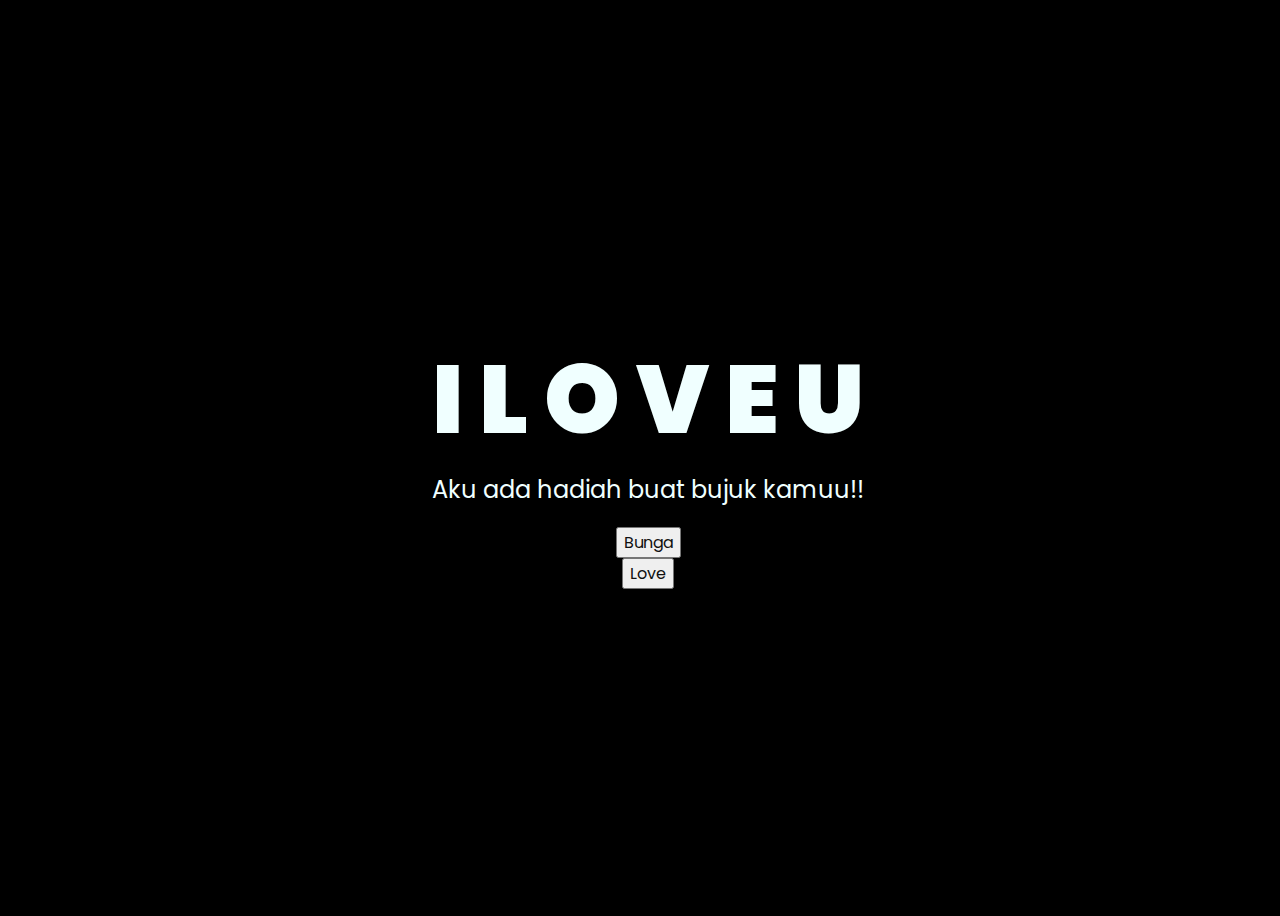
<file: index.html>
<!DOCTYPE html>
<html lang="en">
<head>
    <meta charset="UTF-8">
    <meta http-equiv="X-UA-Compatible" content="IE=edge">
    <meta name="viewport" content="width=device-width, initial-scale=1.0">
    <link rel="stylesheet" href="css/style.css">
    <link rel="icon" href="img/flowers.png" type="image/x-icon">
    <title>Bunga</title>
</head>
<body>
    <div class="greetings">
        <span>I</span>
        <span>L</span>
        <span>O</span>
        <span>V</span>
        <span>E</span>
        <span>U</span>
    </div>
    <div class="description">
        <span>Aku ada hadiah buat bujuk kamuu!!</span>
    </div>
    <div class="button">
        <button>
            <a href="flower.html">Bunga</a>
        </button>
    </div>
    <div class="button">
        <button>
            <a href="love.html">Love</a>
        </button>
    </div>
</body>
</html>
</file>
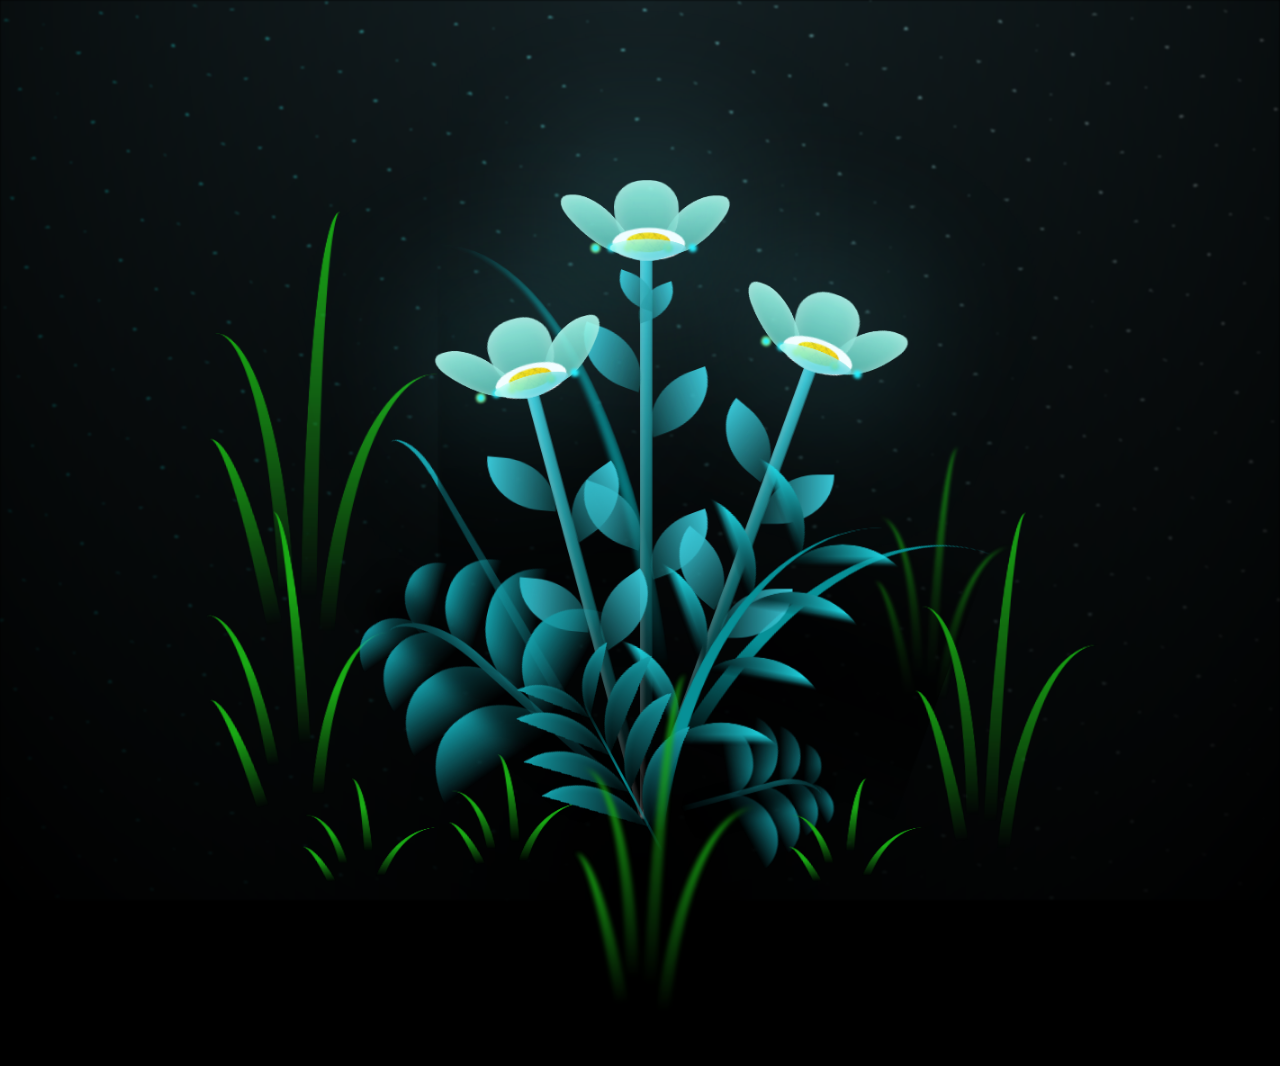
<file: flower.html>
<!DOCTYPE html>
<html lang="en">
<head>
    <meta charset="UTF-8">
    <meta http-equiv="X-UA-Compatible" content="IE=edge">
    <meta name="viewport" content="width=device-width, initial-scale=1.0">
    <link rel="stylesheet" href="css/main.css">
    <link rel="icon" href="img/flowers.png" type="image/x-icon">
    <title>Bunga</title>
</head>
<body class="container">
  <!-- Pembuat code: https://codepen.io/mdusmanansari/pen/BamepLe -->
    <div class="night"></div>
    <div class="flowers">
      <div class="flower flower--1">
        <div class="flower__leafs flower__leafs--1">
          <div class="flower__leaf flower__leaf--1"></div>
          <div class="flower__leaf flower__leaf--2"></div>
          <div class="flower__leaf flower__leaf--3"></div>
          <div class="flower__leaf flower__leaf--4"></div>
          <div class="flower__white-circle"></div>
  
          <div class="flower__light flower__light--1"></div>
          <div class="flower__light flower__light--2"></div>
          <div class="flower__light flower__light--3"></div>
          <div class="flower__light flower__light--4"></div>
          <div class="flower__light flower__light--5"></div>
          <div class="flower__light flower__light--6"></div>
          <div class="flower__light flower__light--7"></div>
          <div class="flower__light flower__light--8"></div>
  
        </div>
        <div class="flower__line">
          <div class="flower__line__leaf flower__line__leaf--1"></div>
          <div class="flower__line__leaf flower__line__leaf--2"></div>
          <div class="flower__line__leaf flower__line__leaf--3"></div>
          <div class="flower__line__leaf flower__line__leaf--4"></div>
          <div class="flower__line__leaf flower__line__leaf--5"></div>
          <div class="flower__line__leaf flower__line__leaf--6"></div>
        </div>
      </div>
  
      <div class="flower flower--2">
        <div class="flower__leafs flower__leafs--2">
          <div class="flower__leaf flower__leaf--1"></div>
          <div class="flower__leaf flower__leaf--2"></div>
          <div class="flower__leaf flower__leaf--3"></div>
          <div class="flower__leaf flower__leaf--4"></div>
          <div class="flower__white-circle"></div>
  
          <div class="flower__light flower__light--1"></div>
          <div class="flower__light flower__light--2"></div>
          <div class="flower__light flower__light--3"></div>
          <div class="flower__light flower__light--4"></div>
          <div class="flower__light flower__light--5"></div>
          <div class="flower__light flower__light--6"></div>
          <div class="flower__light flower__light--7"></div>
          <div class="flower__light flower__light--8"></div>
  
        </div>
        <div class="flower__line">
          <div class="flower__line__leaf flower__line__leaf--1"></div>
          <div class="flower__line__leaf flower__line__leaf--2"></div>
          <div class="flower__line__leaf flower__line__leaf--3"></div>
          <div class="flower__line__leaf flower__line__leaf--4"></div>
        </div>
      </div>
  
      <div class="flower flower--3">
        <div class="flower__leafs flower__leafs--3">
          <div class="flower__leaf flower__leaf--1"></div>
          <div class="flower__leaf flower__leaf--2"></div>
          <div class="flower__leaf flower__leaf--3"></div>
          <div class="flower__leaf flower__leaf--4"></div>
          <div class="flower__white-circle"></div>
  
          <div class="flower__light flower__light--1"></div>
          <div class="flower__light flower__light--2"></div>
          <div class="flower__light flower__light--3"></div>
          <div class="flower__light flower__light--4"></div>
          <div class="flower__light flower__light--5"></div>
          <div class="flower__light flower__light--6"></div>
          <div class="flower__light flower__light--7"></div>
          <div class="flower__light flower__light--8"></div>
  
        </div>
        <div class="flower__line">
          <div class="flower__line__leaf flower__line__leaf--1"></div>
          <div class="flower__line__leaf flower__line__leaf--2"></div>
          <div class="flower__line__leaf flower__line__leaf--3"></div>
          <div class="flower__line__leaf flower__line__leaf--4"></div>
        </div>
      </div>
  
      <div class="grow-ans" style="--d:1.2s">
        <div class="flower__g-long">
          <div class="flower__g-long__top"></div>
          <div class="flower__g-long__bottom"></div>
        </div>
      </div>
  
      <div class="growing-grass">
        <div class="flower__grass flower__grass--1">
          <div class="flower__grass--top"></div>
          <div class="flower__grass--bottom"></div>
          <div class="flower__grass__leaf flower__grass__leaf--1"></div>
          <div class="flower__grass__leaf flower__grass__leaf--2"></div>
          <div class="flower__grass__leaf flower__grass__leaf--3"></div>
          <div class="flower__grass__leaf flower__grass__leaf--4"></div>
          <div class="flower__grass__leaf flower__grass__leaf--5"></div>
          <div class="flower__grass__leaf flower__grass__leaf--6"></div>
          <div class="flower__grass__leaf flower__grass__leaf--7"></div>
          <div class="flower__grass__leaf flower__grass__leaf--8"></div>
          <div class="flower__grass__overlay"></div>
        </div>
      </div>
  
      <div class="growing-grass">
        <div class="flower__grass flower__grass--2">
          <div class="flower__grass--top"></div>
          <div class="flower__grass--bottom"></div>
          <div class="flower__grass__leaf flower__grass__leaf--1"></div>
          <div class="flower__grass__leaf flower__grass__leaf--2"></div>
          <div class="flower__grass__leaf flower__grass__leaf--3"></div>
          <div class="flower__grass__leaf flower__grass__leaf--4"></div>
          <div class="flower__grass__leaf flower__grass__leaf--5"></div>
          <div class="flower__grass__leaf flower__grass__leaf--6"></div>
          <div class="flower__grass__leaf flower__grass__leaf--7"></div>
          <div class="flower__grass__leaf flower__grass__leaf--8"></div>
          <div class="flower__grass__overlay"></div>
        </div>
      </div>
  
      <div class="grow-ans" style="--d:2.4s">
        <div class="flower__g-right flower__g-right--1">
          <div class="leaf"></div>
        </div>
      </div>
  
      <div class="grow-ans" style="--d:2.8s">
        <div class="flower__g-right flower__g-right--2">
          <div class="leaf"></div>
        </div>
      </div>
  
      <div class="grow-ans" style="--d:2.8s">
        <div class="flower__g-front">
          <div class="flower__g-front__leaf-wrapper flower__g-front__leaf-wrapper--1">
            <div class="flower__g-front__leaf"></div>
          </div>
          <div class="flower__g-front__leaf-wrapper flower__g-front__leaf-wrapper--2">
            <div class="flower__g-front__leaf"></div>
          </div>
          <div class="flower__g-front__leaf-wrapper flower__g-front__leaf-wrapper--3">
            <div class="flower__g-front__leaf"></div>
          </div>
          <div class="flower__g-front__leaf-wrapper flower__g-front__leaf-wrapper--4">
            <div class="flower__g-front__leaf"></div>
          </div>
          <div class="flower__g-front__leaf-wrapper flower__g-front__leaf-wrapper--5">
            <div class="flower__g-front__leaf"></div>
          </div>
          <div class="flower__g-front__leaf-wrapper flower__g-front__leaf-wrapper--6">
            <div class="flower__g-front__leaf"></div>
          </div>
          <div class="flower__g-front__leaf-wrapper flower__g-front__leaf-wrapper--7">
            <div class="flower__g-front__leaf"></div>
          </div>
          <div class="flower__g-front__leaf-wrapper flower__g-front__leaf-wrapper--8">
            <div class="flower__g-front__leaf"></div>
          </div>
          <div class="flower__g-front__line"></div>
        </div>
      </div>
  
      <div class="grow-ans" style="--d:3.2s">
        <div class="flower__g-fr">
          <div class="leaf"></div>
          <div class="flower__g-fr__leaf flower__g-fr__leaf--1"></div>
          <div class="flower__g-fr__leaf flower__g-fr__leaf--2"></div>
          <div class="flower__g-fr__leaf flower__g-fr__leaf--3"></div>
          <div class="flower__g-fr__leaf flower__g-fr__leaf--4"></div>
          <div class="flower__g-fr__leaf flower__g-fr__leaf--5"></div>
          <div class="flower__g-fr__leaf flower__g-fr__leaf--6"></div>
          <div class="flower__g-fr__leaf flower__g-fr__leaf--7"></div>
          <div class="flower__g-fr__leaf flower__g-fr__leaf--8"></div>
        </div>
      </div>
  
      <div class="long-g long-g--0">
        <div class="grow-ans" style="--d:3s">
          <div class="leaf leaf--0"></div>
        </div>
        <div class="grow-ans" style="--d:2.2s">
          <div class="leaf leaf--1"></div>
        </div>
        <div class="grow-ans" style="--d:3.4s">
          <div class="leaf leaf--2"></div>
        </div>
        <div class="grow-ans" style="--d:3.6s">
          <div class="leaf leaf--3"></div>
        </div>
      </div>
  
      <div class="long-g long-g--1">
        <div class="grow-ans" style="--d:3.6s">
          <div class="leaf leaf--0"></div>
        </div>
        <div class="grow-ans" style="--d:3.8s">
          <div class="leaf leaf--1"></div>
        </div>
        <div class="grow-ans" style="--d:4s">
          <div class="leaf leaf--2"></div>
        </div>
        <div class="grow-ans" style="--d:4.2s">
          <div class="leaf leaf--3"></div>
        </div>
      </div>
  
      <div class="long-g long-g--2">
        <div class="grow-ans" style="--d:4s">
          <div class="leaf leaf--0"></div>
        </div>
        <div class="grow-ans" style="--d:4.2s">
          <div class="leaf leaf--1"></div>
        </div>
        <div class="grow-ans" style="--d:4.4s">
          <div class="leaf leaf--2"></div>
        </div>
        <div class="grow-ans" style="--d:4.6s">
          <div class="leaf leaf--3"></div>
        </div>
      </div>
  
      <div class="long-g long-g--3">
        <div class="grow-ans" style="--d:4s">
          <div class="leaf leaf--0"></div>
        </div>
        <div class="grow-ans" style="--d:4.2s">
          <div class="leaf leaf--1"></div>
        </div>
        <div class="grow-ans" style="--d:3s">
          <div class="leaf leaf--2"></div>
        </div>
        <div class="grow-ans" style="--d:3.6s">
          <div class="leaf leaf--3"></div>
        </div>
      </div>
  
      <div class="long-g long-g--4">
        <div class="grow-ans" style="--d:4s">
          <div class="leaf leaf--0"></div>
        </div>
        <div class="grow-ans" style="--d:4.2s">
          <div class="leaf leaf--1"></div>
        </div>
        <div class="grow-ans" style="--d:3s">
          <div class="leaf leaf--2"></div>
        </div>
        <div class="grow-ans" style="--d:3.6s">
          <div class="leaf leaf--3"></div>
        </div>
      </div>
  
      <div class="long-g long-g--5">
        <div class="grow-ans" style="--d:4s">
          <div class="leaf leaf--0"></div>
        </div>
        <div class="grow-ans" style="--d:4.2s">
          <div class="leaf leaf--1"></div>
        </div>
        <div class="grow-ans" style="--d:3s">
          <div class="leaf leaf--2"></div>
        </div>
        <div class="grow-ans" style="--d:3.6s">
          <div class="leaf leaf--3"></div>
        </div>
      </div>
  
      <div class="long-g long-g--6">
        <div class="grow-ans" style="--d:4.2s">
          <div class="leaf leaf--0"></div>
        </div>
        <div class="grow-ans" style="--d:4.4s">
          <div class="leaf leaf--1"></div>
        </div>
        <div class="grow-ans" style="--d:4.6s">
          <div class="leaf leaf--2"></div>
        </div>
        <div class="grow-ans" style="--d:4.8s">
          <div class="leaf leaf--3"></div>
        </div>
      </div>
  
      <div class="long-g long-g--7">
        <div class="grow-ans" style="--d:3s">
          <div class="leaf leaf--0"></div>
        </div>
        <div class="grow-ans" style="--d:3.2s">
          <div class="leaf leaf--1"></div>
        </div>
        <div class="grow-ans" style="--d:3.5s">
          <div class="leaf leaf--2"></div>
        </div>
        <div class="grow-ans" style="--d:3.6s">
          <div class="leaf leaf--3"></div>
        </div>
      </div>
    </div>
    <script src="main.js"></script>
  </body>
</html>
</file>
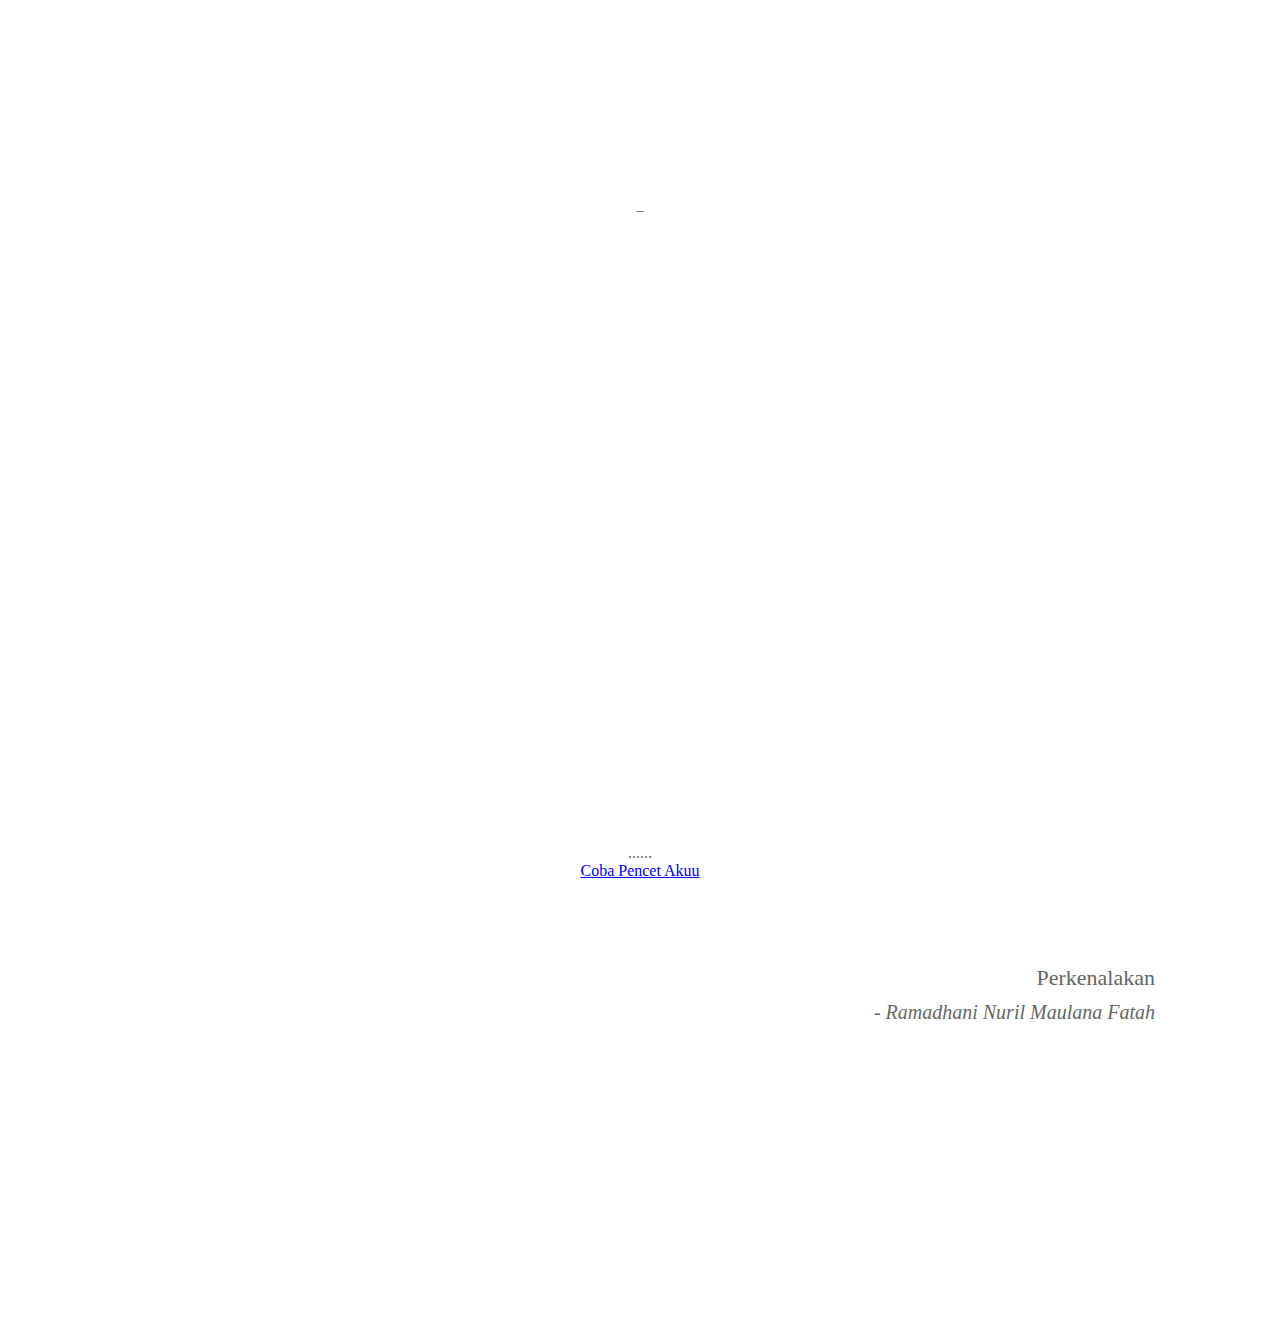
<file: love.html>
<!DOCTYPE html>
<html>
<head>
    <meta http-equiv="Content-Type" content="text/html; charset=UTF-8">
    <meta name="viewport" content="width=750,user-scalable=no">
    <meta name="author" content="ShaoZeMing,szm19920426@gmail.com beijing">
    <title>Love</title>
    <style type="text/css">
        @font-face {
            font-family: digit;
            src: url('./public/digital-7_mono.ttf') format("truetype");
        }
    </style>
    <link href="./jscss/default.css" type="text/css" rel="stylesheet">
    <script type="text/javascript" src="./jscss/jquery.js"></script>
    <script type="text/javascript" src="./jscss/garden.js"></script>
    <script type="text/javascript" src="./jscss/functions.js"></script>
</head>

<body>
<div id="mainDiv"style="position:relative;width:100%;height: 1334px;">
    <div id="content"style="position:absolute;float: left; width:100% ;height:680px;left:0;top:0">
        <div id="code"style="position:absolute;float: left; width:100% ;height:680px;top:200px;text-align: center">
            <span class="comments">.......</span><br>
                <span class="space"><span class="comments">.....</span><br>
                <span class="space"><span class="comments">...</span><br>
                <span class="space"><span class="comments">.</span><br>
                <span class="space"><span class="comments"></span><br>
                <span class="space"><span class="comments">Sayangkuu, Tercintaa sepanjang sejarah.</span><br>
                <span class="space"><span class="comments">Ataa, mintaa maaff sebesar-besarnyaaa.</span><br>
                <span class="space"><span class="comments">Kesempatan akuu membuatkan kamu ini, karena aku suka clingy kamuu.</span><br>
                <span class="space"><span class="comments">Maaf jika hasilnya kurang memuaskan.</span><br>
                <span class="space"><span class="comments">Aku Cinta sama kamuu, lebih aku mmencintai diri sendiri.</span><br>
                <span class="space"><span class="comments">Disini aku hanya punya Kikii, dunia menjadi redup jika tidak ada Kiki.</span><br>
                <span class="space"><span class="comments">Aku sedih, maaf malah egoiss.</span>.<br>
                <span class="space"><span class="comments">Kamuu sungguh cantik, baik, aku selaluu ngrasa kamu sempurna.</span>.<br>
                <span class="space"><span class="comments">Sayang, Apakah kamu mauu berbaikan dan bersama akuu??(serius)</span>.<br>
                <span class="space"><span class="comments">Aku sangat mau mencintai kamuu, bucin padamu.</span>.<br>
                <span class="space"><span class="comments">iliveHappilyWithu</span>.<br>
                <span class="space"><span class="comments">🤍🤍🤍</span>.<br>
            </span></span></span></span></span></span></span>_
        </div>
    </div>
    <div id="loveHeart" style="position:absolute;float: left; width:100% ;height:840px;left:0;top:0px">
        <canvas id="garden"></canvas>
        <div id="words" style="position: absolute ; text-align: center">
            <div id="messages" style="display: block;">
                <section style="text-align: center">
                    <script type="text/javascript"><!--
                    google_ad_client = "ca-pub-3712320065678109";
                    /* lovead */
                    google_ad_slot = "0650322805";
                    google_ad_width = 320;
                    google_ad_height = 50;
                    //-->
                    </script>
                </section>
                ......
                <div id="elapseClock" style="display:none"></div>
                <br>
                <a href="index3.html" id="accept">Coba Pencet Akuu</a>
            </div>
            <div id="loveu" style="display: block;">
                Perkenalakan<br>

                <div class="signature">- Ramadhani Nuril Maulana Fatah</div>
            </div>
        </div>
    </div>
</div>
<script type="text/javascript">
    var offsetX = $("#loveHeart").width() / 2;
    var offsetY = $("#loveHeart").height() / 2 - 55;
    if (!document.createElement('canvas').getContext) {
        var msg = document.createElement("div");
        msg.id = "errorMsg";
        msg.innerHTML = "Your browser doesn't support HTML5!<br/>Recommend use Chrome 14+/IE 9+/Firefox 7+/Safari 4+";
        document.body.appendChild(msg);
        $("#code").css("display", "none")
        $("#copyright").css("position", "absolute");
        $("#copyright").css("bottom", "10px");
        document.execCommand("stop");
    } else {
        setTimeout(function () {
            adjustWordsPosition();
            startHeartAnimation();
        }, 10000);

        $("#accept").click(function () {
            $(this).hide();
            $("#elapseClock").show();
            var together = new Date();
            timeElapse(together);
            setInterval(function () {
                timeElapse(together);
            }, 500);
        })
        adjustCodePosition();
        $("#code").typewriter();
    }
</script>
<audio source src="./public/James Arthur  A Thousand Years Christina Perri.mp3" autoplay="autoplay"></audio>



</body>
</html>
</file>
<file: css/style.css>
@import url('https://fonts.googleapis.com/css2?family=Poppins:ital,wght@0,500;1,900&display=swap');
*{
    font-family: 'Poppins',cursive;
}
body{
    color: azure;
    width: 100%;
    height: 100vh;
    display: flex;
    flex-direction: column;
    align-items: center;
    justify-content: center;
    background-color: black;
}
.greetings{
    font-size: 6rem;
    font-weight: 900;
}
.greetings > span{
    animation: glow 2.5s ease-in-out infinite;
}
@keyframes glow{
    0%, 100%{
        color: #fff;
        text-shadow: 0 0 12px #39c6d6, 0 0 50px #39c6d6, 0 0 100px #39c6d6;
    }
    10%, 90%{
        color: #111;
        text-shadow: none;
    }
}
.greetings > span:nth-child(2){
    animation-delay: .2s ;
}
.greetings > span:nth-child(3){
    animation-delay: .4s ;
}
.greetings > span:nth-child(4){
    animation-delay: .6s;
}
.greetings > span:nth-child(5){
    animation-delay: .8s;
}
.greetings > span:nth-child(6){
    animation-delay: .9s;
}

.description{
    font-size: 1.5rem;
    margin-bottom: 20px;
}

.button a{
    text-decoration: none;
    font-size: 1rem;
    color: #111;
}
.button b{
    text-decoration: none;
    font-size: 1rem;
    color: #111;
}

@media screen and (max-width:574px){
    .greetings{
        display: block;
        font-size: 3rem;
        font-weight: 500;
        text-align: center;
    }
    .description{
        font-size: 1rem;
    }
    
    .button a, .button b {
        font-size: .5rem;
    }
}
</file>
<file: css/main.css>
*,
*::after,
*::before {
  padding: 0;
  margin: 0;
  box-sizing: border-box;
}

:root {
  --dark-color: #000;
}

body {
  display: flex;
  align-items: flex-end;
  justify-content: center;
  min-height: 100vh;
  background-color: var(--dark-color);
  overflow: hidden;
  perspective: 1000px;
}

.night {
  position: fixed;
  left: 50%;
  top: 0;
  transform: translateX(-50%);
  width: 100%;
  height: 100%;
  filter: blur(0.1vmin);
  background-image: radial-gradient(ellipse at top, transparent 0%, var(--dark-color)), radial-gradient(ellipse at bottom, var(--dark-color), rgba(145, 233, 255, 0.2)), repeating-linear-gradient(220deg, rgb(0, 0, 0) 0px, rgb(0, 0, 0) 19px, transparent 19px, transparent 22px), repeating-linear-gradient(189deg, rgb(0, 0, 0) 0px, rgb(0, 0, 0) 19px, transparent 19px, transparent 22px), repeating-linear-gradient(148deg, rgb(0, 0, 0) 0px, rgb(0, 0, 0) 19px, transparent 19px, transparent 22px), linear-gradient(90deg, rgb(0, 255, 250), rgb(240, 240, 240));
}

.flowers {
  position: relative;
  transform: scale(0.9);
}

.flower {
  position: absolute;
  bottom: 10vmin;
  transform-origin: bottom center;
  z-index: 10;
  --fl-speed: 0.8s;
}
.flower--1 {
  -webkit-animation: moving-flower-1 4s linear infinite;
          animation: moving-flower-1 4s linear infinite;
}
.flower--1 .flower__line {
  height: 70vmin;
  -webkit-animation-delay: 0.3s;
          animation-delay: 0.3s;
}
.flower--1 .flower__line__leaf--1 {
  -webkit-animation: blooming-leaf-right var(--fl-speed) 1.6s backwards;
          animation: blooming-leaf-right var(--fl-speed) 1.6s backwards;
}
.flower--1 .flower__line__leaf--2 {
  -webkit-animation: blooming-leaf-right var(--fl-speed) 1.4s backwards;
          animation: blooming-leaf-right var(--fl-speed) 1.4s backwards;
}
.flower--1 .flower__line__leaf--3 {
  -webkit-animation: blooming-leaf-left var(--fl-speed) 1.2s backwards;
          animation: blooming-leaf-left var(--fl-speed) 1.2s backwards;
}
.flower--1 .flower__line__leaf--4 {
  -webkit-animation: blooming-leaf-left var(--fl-speed) 1s backwards;
          animation: blooming-leaf-left var(--fl-speed) 1s backwards;
}
.flower--1 .flower__line__leaf--5 {
  -webkit-animation: blooming-leaf-right var(--fl-speed) 1.8s backwards;
          animation: blooming-leaf-right var(--fl-speed) 1.8s backwards;
}
.flower--1 .flower__line__leaf--6 {
  -webkit-animation: blooming-leaf-left var(--fl-speed) 2s backwards;
          animation: blooming-leaf-left var(--fl-speed) 2s backwards;
}
.flower--2 {
  left: 50%;
  transform: rotate(20deg);
  -webkit-animation: moving-flower-2 4s linear infinite;
          animation: moving-flower-2 4s linear infinite;
}
.flower--2 .flower__line {
  height: 60vmin;
  -webkit-animation-delay: 0.6s;
          animation-delay: 0.6s;
}
.flower--2 .flower__line__leaf--1 {
  -webkit-animation: blooming-leaf-right var(--fl-speed) 1.9s backwards;
          animation: blooming-leaf-right var(--fl-speed) 1.9s backwards;
}
.flower--2 .flower__line__leaf--2 {
  -webkit-animation: blooming-leaf-right var(--fl-speed) 1.7s backwards;
          animation: blooming-leaf-right var(--fl-speed) 1.7s backwards;
}
.flower--2 .flower__line__leaf--3 {
  -webkit-animation: blooming-leaf-left var(--fl-speed) 1.5s backwards;
          animation: blooming-leaf-left var(--fl-speed) 1.5s backwards;
}
.flower--2 .flower__line__leaf--4 {
  -webkit-animation: blooming-leaf-left var(--fl-speed) 1.3s backwards;
          animation: blooming-leaf-left var(--fl-speed) 1.3s backwards;
}
.flower--3 {
  left: 50%;
  transform: rotate(-15deg);
  -webkit-animation: moving-flower-3 4s linear infinite;
          animation: moving-flower-3 4s linear infinite;
}
.flower--3 .flower__line {
  -webkit-animation-delay: 0.9s;
          animation-delay: 0.9s;
}
.flower--3 .flower__line__leaf--1 {
  -webkit-animation: blooming-leaf-right var(--fl-speed) 2.5s backwards;
          animation: blooming-leaf-right var(--fl-speed) 2.5s backwards;
}
.flower--3 .flower__line__leaf--2 {
  -webkit-animation: blooming-leaf-right var(--fl-speed) 2.3s backwards;
          animation: blooming-leaf-right var(--fl-speed) 2.3s backwards;
}
.flower--3 .flower__line__leaf--3 {
  -webkit-animation: blooming-leaf-left var(--fl-speed) 2.1s backwards;
          animation: blooming-leaf-left var(--fl-speed) 2.1s backwards;
}
.flower--3 .flower__line__leaf--4 {
  -webkit-animation: blooming-leaf-left var(--fl-speed) 1.9s backwards;
          animation: blooming-leaf-left var(--fl-speed) 1.9s backwards;
}
.flower__leafs {
  position: relative;
  -webkit-animation: blooming-flower 2s backwards;
          animation: blooming-flower 2s backwards;
}
.flower__leafs--1 {
  -webkit-animation-delay: 1.1s;
          animation-delay: 1.1s;
}
.flower__leafs--2 {
  -webkit-animation-delay: 1.4s;
          animation-delay: 1.4s;
}
.flower__leafs--3 {
  -webkit-animation-delay: 1.7s;
          animation-delay: 1.7s;
}
.flower__leafs::after {
  content: "";
  position: absolute;
  left: 0;
  top: 0;
  transform: translate(-50%, -100%);
  width: 8vmin;
  height: 8vmin;
  background-color: #6bf0ff;
  filter: blur(10vmin);
}
.flower__leaf {
  position: absolute;
  bottom: 0;
  left: 50%;
  width: 8vmin;
  height: 11vmin;
  border-radius: 51% 49% 47% 53%/44% 45% 55% 69%;
  background-color: #a7ffee;
  background-image: linear-gradient(to top, #54b8aa, #a7ffee);
  transform-origin: bottom center;
  opacity: 0.9;
  box-shadow: inset 0 0 2vmin rgba(255, 255, 255, 0.5);
}
.flower__leaf--1 {
  transform: translate(-10%, 1%) rotateY(40deg) rotateX(-50deg);
}
.flower__leaf--2 {
  transform: translate(-50%, -4%) rotateX(40deg);
}
.flower__leaf--3 {
  transform: translate(-90%, 0%) rotateY(45deg) rotateX(50deg);
}
.flower__leaf--4 {
  width: 8vmin;
  height: 8vmin;
  transform-origin: bottom left;
  border-radius: 4vmin 10vmin 4vmin 4vmin;
  transform: translate(0%, 18%) rotateX(70deg) rotate(-43deg);
  background-image: linear-gradient(to top, #39c6d6, #a7ffee);
  z-index: 1;
  opacity: 0.8;
}
.flower__white-circle {
  position: absolute;
  left: -3.5vmin;
  top: -3vmin;
  width: 9vmin;
  height: 4vmin;
  border-radius: 50%;
  background-color: #fff;
}
.flower__white-circle::after {
  content: "";
  position: absolute;
  left: 50%;
  top: 45%;
  transform: translate(-50%, -50%);
  width: 60%;
  height: 60%;
  border-radius: inherit;
  background-image: repeating-linear-gradient(135deg, rgba(0, 0, 0, 0.03) 0px, rgba(0, 0, 0, 0.03) 1px, transparent 1px, transparent 12px), repeating-linear-gradient(45deg, rgba(0, 0, 0, 0.03) 0px, rgba(0, 0, 0, 0.03) 1px, transparent 1px, transparent 12px), repeating-linear-gradient(67.5deg, rgba(0, 0, 0, 0.03) 0px, rgba(0, 0, 0, 0.03) 1px, transparent 1px, transparent 12px), repeating-linear-gradient(135deg, rgba(0, 0, 0, 0.03) 0px, rgba(0, 0, 0, 0.03) 1px, transparent 1px, transparent 12px), repeating-linear-gradient(45deg, rgba(0, 0, 0, 0.03) 0px, rgba(0, 0, 0, 0.03) 1px, transparent 1px, transparent 12px), repeating-linear-gradient(112.5deg, rgba(0, 0, 0, 0.03) 0px, rgba(0, 0, 0, 0.03) 1px, transparent 1px, transparent 12px), repeating-linear-gradient(112.5deg, rgba(0, 0, 0, 0.03) 0px, rgba(0, 0, 0, 0.03) 1px, transparent 1px, transparent 12px), repeating-linear-gradient(45deg, rgba(0, 0, 0, 0.03) 0px, rgba(0, 0, 0, 0.03) 1px, transparent 1px, transparent 12px), repeating-linear-gradient(22.5deg, rgba(0, 0, 0, 0.03) 0px, rgba(0, 0, 0, 0.03) 1px, transparent 1px, transparent 12px), repeating-linear-gradient(45deg, rgba(0, 0, 0, 0.03) 0px, rgba(0, 0, 0, 0.03) 1px, transparent 1px, transparent 12px), repeating-linear-gradient(22.5deg, rgba(0, 0, 0, 0.03) 0px, rgba(0, 0, 0, 0.03) 1px, transparent 1px, transparent 12px), repeating-linear-gradient(135deg, rgba(0, 0, 0, 0.03) 0px, rgba(0, 0, 0, 0.03) 1px, transparent 1px, transparent 12px), repeating-linear-gradient(157.5deg, rgba(0, 0, 0, 0.03) 0px, rgba(0, 0, 0, 0.03) 1px, transparent 1px, transparent 12px), repeating-linear-gradient(67.5deg, rgba(0, 0, 0, 0.03) 0px, rgba(0, 0, 0, 0.03) 1px, transparent 1px, transparent 12px), repeating-linear-gradient(67.5deg, rgba(0, 0, 0, 0.03) 0px, rgba(0, 0, 0, 0.03) 1px, transparent 1px, transparent 12px), linear-gradient(90deg, rgb(255, 235, 18), rgb(255, 206, 0));
}
.flower__line {
  height: 55vmin;
  width: 1.5vmin;
  background-image: linear-gradient(to left, rgba(0, 0, 0, 0.2), transparent, rgba(255, 255, 255, 0.2)), linear-gradient(to top, transparent 10%, #14757a, #39c6d6);
  box-shadow: inset 0 0 2px rgba(0, 0, 0, 0.5);
  -webkit-animation: grow-flower-tree 4s backwards;
          animation: grow-flower-tree 4s backwards;
}
.flower__line__leaf {
  --w: 7vmin;
  --h: calc(var(--w) + 2vmin);
  position: absolute;
  top: 20%;
  left: 90%;
  width: var(--w);
  height: var(--h);
  border-top-right-radius: var(--h);
  border-bottom-left-radius: var(--h);
  background-image: linear-gradient(to top, rgba(20, 117, 122, 0.4), #39c6d6);
}
.flower__line__leaf--1 {
  transform: rotate(70deg) rotateY(30deg);
}
.flower__line__leaf--2 {
  top: 45%;
  transform: rotate(70deg) rotateY(30deg);
}
.flower__line__leaf--3, .flower__line__leaf--4, .flower__line__leaf--6 {
  border-top-right-radius: 0;
  border-bottom-left-radius: 0;
  border-top-left-radius: var(--h);
  border-bottom-right-radius: var(--h);
  left: -460%;
  top: 12%;
  transform: rotate(-70deg) rotateY(30deg);
}
.flower__line__leaf--4 {
  top: 40%;
}
.flower__line__leaf--5 {
  top: 0;
  transform-origin: left;
  transform: rotate(70deg) rotateY(30deg) scale(0.6);
}
.flower__line__leaf--6 {
  top: -2%;
  left: -450%;
  transform-origin: right;
  transform: rotate(-70deg) rotateY(30deg) scale(0.6);
}
.flower__light {
  position: absolute;
  bottom: 0vmin;
  width: 1vmin;
  height: 1vmin;
  background-color: rgb(255, 251, 0);
  border-radius: 50%;
  filter: blur(0.2vmin);
  -webkit-animation: light-ans 4s linear infinite backwards;
          animation: light-ans 4s linear infinite backwards;
}
.flower__light:nth-child(odd) {
  background-color: #23f0ff;
}
.flower__light--1 {
  left: -2vmin;
  -webkit-animation-delay: 1s;
          animation-delay: 1s;
}
.flower__light--2 {
  left: 3vmin;
  -webkit-animation-delay: 0.5s;
          animation-delay: 0.5s;
}
.flower__light--3 {
  left: -6vmin;
  -webkit-animation-delay: 0.3s;
          animation-delay: 0.3s;
}
.flower__light--4 {
  left: 6vmin;
  -webkit-animation-delay: 0.9s;
          animation-delay: 0.9s;
}
.flower__light--5 {
  left: -1vmin;
  -webkit-animation-delay: 1.5s;
          animation-delay: 1.5s;
}
.flower__light--6 {
  left: -4vmin;
  -webkit-animation-delay: 3s;
          animation-delay: 3s;
}
.flower__light--7 {
  left: 3vmin;
  -webkit-animation-delay: 2s;
          animation-delay: 2s;
}
.flower__light--8 {
  left: -6vmin;
  -webkit-animation-delay: 3.5s;
          animation-delay: 3.5s;
}
.flower__grass {
  --c: #159faa;
  --line-w: 1.5vmin;
  position: absolute;
  bottom: 12vmin;
  left: -7vmin;
  display: flex;
  flex-direction: column;
  align-items: flex-end;
  z-index: 20;
  transform-origin: bottom center;
  transform: rotate(-48deg) rotateY(40deg);
}
.flower__grass--1 {
  -webkit-animation: moving-grass 2s linear infinite;
          animation: moving-grass 2s linear infinite;
}
.flower__grass--2 {
  left: 2vmin;
  bottom: 10vmin;
  transform: scale(0.5) rotate(75deg) rotateX(10deg) rotateY(-200deg);
  opacity: 0.8;
  z-index: 0;
  -webkit-animation: moving-grass--2 1.5s linear infinite;
          animation: moving-grass--2 1.5s linear infinite;
}
.flower__grass--top {
  width: 7vmin;
  height: 10vmin;
  border-top-right-radius: 100%;
  border-right: var(--line-w) solid var(--c);
  transform-origin: bottom center;
  transform: rotate(-2deg);
}
.flower__grass--bottom {
  margin-top: -2px;
  width: var(--line-w);
  height: 25vmin;
  background-image: linear-gradient(to top, transparent, var(--c));
}
.flower__grass__leaf {
  --size: 10vmin;
  position: absolute;
  width: calc(var(--size) * 2.1);
  height: var(--size);
  border-top-left-radius: var(--size);
  border-top-right-radius: var(--size);
  background-image: linear-gradient(to top, transparent, transparent 30%, var(--c));
  z-index: 100;
}
.flower__grass__leaf--1 {
  top: -6%;
  left: 30%;
  --size: 6vmin;
  transform: rotate(-20deg);
  -webkit-animation: growing-grass-ans--1 2s 2.6s backwards;
          animation: growing-grass-ans--1 2s 2.6s backwards;
}
@-webkit-keyframes growing-grass-ans--1 {
  0% {
    transform-origin: bottom left;
    transform: rotate(-20deg) scale(0);
  }
}
@keyframes growing-grass-ans--1 {
  0% {
    transform-origin: bottom left;
    transform: rotate(-20deg) scale(0);
  }
}
.flower__grass__leaf--2 {
  top: -5%;
  left: -110%;
  --size: 6vmin;
  transform: rotate(10deg);
  -webkit-animation: growing-grass-ans--2 2s 2.4s linear backwards;
          animation: growing-grass-ans--2 2s 2.4s linear backwards;
}
@-webkit-keyframes growing-grass-ans--2 {
  0% {
    transform-origin: bottom right;
    transform: rotate(10deg) scale(0);
  }
}
@keyframes growing-grass-ans--2 {
  0% {
    transform-origin: bottom right;
    transform: rotate(10deg) scale(0);
  }
}
.flower__grass__leaf--3 {
  top: 5%;
  left: 60%;
  --size: 8vmin;
  transform: rotate(-18deg) rotateX(-20deg);
  -webkit-animation: growing-grass-ans--3 2s 2.2s linear backwards;
          animation: growing-grass-ans--3 2s 2.2s linear backwards;
}
@-webkit-keyframes growing-grass-ans--3 {
  0% {
    transform-origin: bottom left;
    transform: rotate(-18deg) rotateX(-20deg) scale(0);
  }
}
@keyframes growing-grass-ans--3 {
  0% {
    transform-origin: bottom left;
    transform: rotate(-18deg) rotateX(-20deg) scale(0);
  }
}
.flower__grass__leaf--4 {
  top: 6%;
  left: -135%;
  --size: 8vmin;
  transform: rotate(2deg);
  -webkit-animation: growing-grass-ans--4 2s 2s linear backwards;
          animation: growing-grass-ans--4 2s 2s linear backwards;
}
@-webkit-keyframes growing-grass-ans--4 {
  0% {
    transform-origin: bottom right;
    transform: rotate(2deg) scale(0);
  }
}
@keyframes growing-grass-ans--4 {
  0% {
    transform-origin: bottom right;
    transform: rotate(2deg) scale(0);
  }
}
.flower__grass__leaf--5 {
  top: 20%;
  left: 60%;
  --size: 10vmin;
  transform: rotate(-24deg) rotateX(-20deg);
  -webkit-animation: growing-grass-ans--5 2s 1.8s linear backwards;
          animation: growing-grass-ans--5 2s 1.8s linear backwards;
}
@-webkit-keyframes growing-grass-ans--5 {
  0% {
    transform-origin: bottom left;
    transform: rotate(-24deg) rotateX(-20deg) scale(0);
  }
}
@keyframes growing-grass-ans--5 {
  0% {
    transform-origin: bottom left;
    transform: rotate(-24deg) rotateX(-20deg) scale(0);
  }
}
.flower__grass__leaf--6 {
  top: 22%;
  left: -180%;
  --size: 10vmin;
  transform: rotate(10deg);
  -webkit-animation: growing-grass-ans--6 2s 1.6s linear backwards;
          animation: growing-grass-ans--6 2s 1.6s linear backwards;
}
@-webkit-keyframes growing-grass-ans--6 {
  0% {
    transform-origin: bottom right;
    transform: rotate(10deg) scale(0);
  }
}
@keyframes growing-grass-ans--6 {
  0% {
    transform-origin: bottom right;
    transform: rotate(10deg) scale(0);
  }
}
.flower__grass__leaf--7 {
  top: 39%;
  left: 70%;
  --size: 10vmin;
  transform: rotate(-10deg);
  -webkit-animation: growing-grass-ans--7 2s 1.4s linear backwards;
          animation: growing-grass-ans--7 2s 1.4s linear backwards;
}
@-webkit-keyframes growing-grass-ans--7 {
  0% {
    transform-origin: bottom left;
    transform: rotate(-10deg) scale(0);
  }
}
@keyframes growing-grass-ans--7 {
  0% {
    transform-origin: bottom left;
    transform: rotate(-10deg) scale(0);
  }
}
.flower__grass__leaf--8 {
  top: 40%;
  left: -215%;
  --size: 11vmin;
  transform: rotate(10deg);
  -webkit-animation: growing-grass-ans--8 2s 1.2s linear backwards;
          animation: growing-grass-ans--8 2s 1.2s linear backwards;
}
@-webkit-keyframes growing-grass-ans--8 {
  0% {
    transform-origin: bottom right;
    transform: rotate(10deg) scale(0);
  }
}
@keyframes growing-grass-ans--8 {
  0% {
    transform-origin: bottom right;
    transform: rotate(10deg) scale(0);
  }
}
.flower__grass__overlay {
  position: absolute;
  top: -10%;
  right: 0%;
  width: 100%;
  height: 100%;
  background-color: rgba(0, 0, 0, 0.6);
  filter: blur(1.5vmin);
  z-index: 100;
}
.flower__g-long {
  --w: 2vmin;
  --h: 6vmin;
  --c: #159faa;
  position: absolute;
  bottom: 10vmin;
  left: -3vmin;
  transform-origin: bottom center;
  transform: rotate(-30deg) rotateY(-20deg);
  display: flex;
  flex-direction: column;
  align-items: flex-end;
  -webkit-animation: flower-g-long-ans 3s linear infinite;
          animation: flower-g-long-ans 3s linear infinite;
}
@-webkit-keyframes flower-g-long-ans {
  0%, 100% {
    transform: rotate(-30deg) rotateY(-20deg);
  }
  50% {
    transform: rotate(-32deg) rotateY(-20deg);
  }
}
@keyframes flower-g-long-ans {
  0%, 100% {
    transform: rotate(-30deg) rotateY(-20deg);
  }
  50% {
    transform: rotate(-32deg) rotateY(-20deg);
  }
}
.flower__g-long__top {
  top: calc(var(--h) * -1);
  width: calc(var(--w) + 1vmin);
  height: var(--h);
  border-top-right-radius: 100%;
  border-right: 0.7vmin solid var(--c);
  transform: translate(-0.7vmin, 1vmin);
}
.flower__g-long__bottom {
  width: var(--w);
  height: 50vmin;
  transform-origin: bottom center;
  background-image: linear-gradient(to top, transparent 30%, var(--c));
  box-shadow: inset 0 0 2px rgba(0, 0, 0, 0.5);
  -webkit-clip-path: polygon(35% 0, 65% 1%, 100% 100%, 0% 100%);
          clip-path: polygon(35% 0, 65% 1%, 100% 100%, 0% 100%);
}
.flower__g-right {
  position: absolute;
  bottom: 6vmin;
  left: -2vmin;
  transform-origin: bottom left;
  transform: rotate(20deg);
}
.flower__g-right .leaf {
  width: 30vmin;
  height: 50vmin;
  border-top-left-radius: 100%;
  border-left: 2vmin solid #079097;
  background-image: linear-gradient(to bottom, transparent, var(--dark-color) 60%);
  -webkit-mask-image: linear-gradient(to top, transparent 30%, #079097 60%);
}
.flower__g-right--1 {
  -webkit-animation: flower-g-right-ans 2.5s linear infinite;
          animation: flower-g-right-ans 2.5s linear infinite;
}
.flower__g-right--2 {
  left: 5vmin;
  transform: rotateY(-180deg);
  -webkit-animation: flower-g-right-ans--2 3s linear infinite;
          animation: flower-g-right-ans--2 3s linear infinite;
}
.flower__g-right--2 .leaf {
  height: 75vmin;
  filter: blur(0.3vmin);
  opacity: 0.8;
}
@-webkit-keyframes flower-g-right-ans {
  0%, 100% {
    transform: rotate(20deg);
  }
  50% {
    transform: rotate(24deg) rotateX(-20deg);
  }
}
@keyframes flower-g-right-ans {
  0%, 100% {
    transform: rotate(20deg);
  }
  50% {
    transform: rotate(24deg) rotateX(-20deg);
  }
}
@-webkit-keyframes flower-g-right-ans--2 {
  0%, 100% {
    transform: rotateY(-180deg) rotate(0deg) rotateX(-20deg);
  }
  50% {
    transform: rotateY(-180deg) rotate(6deg) rotateX(-20deg);
  }
}
@keyframes flower-g-right-ans--2 {
  0%, 100% {
    transform: rotateY(-180deg) rotate(0deg) rotateX(-20deg);
  }
  50% {
    transform: rotateY(-180deg) rotate(6deg) rotateX(-20deg);
  }
}
.flower__g-front {
  position: absolute;
  bottom: 6vmin;
  left: 2.5vmin;
  z-index: 100;
  transform-origin: bottom center;
  transform: rotate(-28deg) rotateY(30deg) scale(1.04);
  -webkit-animation: flower__g-front-ans 2s linear infinite;
          animation: flower__g-front-ans 2s linear infinite;
}
@-webkit-keyframes flower__g-front-ans {
  0%, 100% {
    transform: rotate(-28deg) rotateY(30deg) scale(1.04);
  }
  50% {
    transform: rotate(-35deg) rotateY(40deg) scale(1.04);
  }
}
@keyframes flower__g-front-ans {
  0%, 100% {
    transform: rotate(-28deg) rotateY(30deg) scale(1.04);
  }
  50% {
    transform: rotate(-35deg) rotateY(40deg) scale(1.04);
  }
}
.flower__g-front__line {
  width: 0.3vmin;
  height: 20vmin;
  background-image: linear-gradient(to top, transparent, #079097, transparent 100%);
  position: relative;
}
.flower__g-front__leaf-wrapper {
  position: absolute;
  top: 0;
  left: 0;
  transform-origin: bottom left;
  transform: rotate(10deg);
}
.flower__g-front__leaf-wrapper:nth-child(even) {
  left: 0vmin;
  transform: rotateY(-180deg) rotate(5deg);
  -webkit-animation: flower__g-front__leaf-left-ans 1s ease-in backwards;
          animation: flower__g-front__leaf-left-ans 1s ease-in backwards;
}
.flower__g-front__leaf-wrapper:nth-child(odd) {
  -webkit-animation: flower__g-front__leaf-ans 1s ease-in backwards;
          animation: flower__g-front__leaf-ans 1s ease-in backwards;
}
.flower__g-front__leaf-wrapper--1 {
  top: -8vmin;
  transform: scale(0.7);
  -webkit-animation: flower__g-front__leaf-ans 1s 5.5s ease-in backwards !important;
          animation: flower__g-front__leaf-ans 1s 5.5s ease-in backwards !important;
}
.flower__g-front__leaf-wrapper--2 {
  top: -8vmin;
  transform: rotateY(-180deg) scale(0.7) !important;
  -webkit-animation: flower__g-front__leaf-left-ans-2 1s 4.6s ease-in backwards !important;
          animation: flower__g-front__leaf-left-ans-2 1s 4.6s ease-in backwards !important;
}
.flower__g-front__leaf-wrapper--3 {
  top: -3vmin;
  -webkit-animation: flower__g-front__leaf-ans 1s 4.6s ease-in backwards;
          animation: flower__g-front__leaf-ans 1s 4.6s ease-in backwards;
}
.flower__g-front__leaf-wrapper--4 {
  top: -3vmin;
  transform: rotateY(-180deg) scale(0.9) !important;
  -webkit-animation: flower__g-front__leaf-left-ans-2 1s 4.6s ease-in backwards !important;
          animation: flower__g-front__leaf-left-ans-2 1s 4.6s ease-in backwards !important;
}
@-webkit-keyframes flower__g-front__leaf-left-ans-2 {
  0% {
    transform: rotateY(-180deg) scale(0);
  }
}
@keyframes flower__g-front__leaf-left-ans-2 {
  0% {
    transform: rotateY(-180deg) scale(0);
  }
}
.flower__g-front__leaf-wrapper--5, .flower__g-front__leaf-wrapper--6 {
  top: 2vmin;
}
.flower__g-front__leaf-wrapper--7, .flower__g-front__leaf-wrapper--8 {
  top: 6.5vmin;
}
.flower__g-front__leaf-wrapper--2 {
  -webkit-animation-delay: 5.2s !important;
          animation-delay: 5.2s !important;
}
.flower__g-front__leaf-wrapper--3 {
  -webkit-animation-delay: 4.9s !important;
          animation-delay: 4.9s !important;
}
.flower__g-front__leaf-wrapper--5 {
  -webkit-animation-delay: 4.3s !important;
          animation-delay: 4.3s !important;
}
.flower__g-front__leaf-wrapper--6 {
  -webkit-animation-delay: 4.1s !important;
          animation-delay: 4.1s !important;
}
.flower__g-front__leaf-wrapper--7 {
  -webkit-animation-delay: 3.8s !important;
          animation-delay: 3.8s !important;
}
.flower__g-front__leaf-wrapper--8 {
  -webkit-animation-delay: 3.5s !important;
          animation-delay: 3.5s !important;
}
@-webkit-keyframes flower__g-front__leaf-ans {
  0% {
    transform: rotate(10deg) scale(0);
  }
}
@keyframes flower__g-front__leaf-ans {
  0% {
    transform: rotate(10deg) scale(0);
  }
}
@-webkit-keyframes flower__g-front__leaf-left-ans {
  0% {
    transform: rotateY(-180deg) rotate(5deg) scale(0);
  }
}
@keyframes flower__g-front__leaf-left-ans {
  0% {
    transform: rotateY(-180deg) rotate(5deg) scale(0);
  }
}
.flower__g-front__leaf {
  width: 10vmin;
  height: 10vmin;
  border-radius: 100% 0% 0% 100%/100% 100% 0% 0%;
  box-shadow: inset 0 2px 1vmin hsla(184deg, 97%, 58%, 0.2);
  background-image: linear-gradient(to bottom left, transparent, var(--dark-color)), linear-gradient(to bottom right, #159faa 50%, transparent 50%, transparent);
  -webkit-mask-image: linear-gradient(to bottom right, #159faa 50%, transparent 50%, transparent);
  mask-image: linear-gradient(to bottom right, #159faa 50%, transparent 50%, transparent);
}
.flower__g-fr {
  position: absolute;
  bottom: -4vmin;
  left: vmin;
  transform-origin: bottom left;
  z-index: 10;
  -webkit-animation: flower__g-fr-ans 2s linear infinite;
          animation: flower__g-fr-ans 2s linear infinite;
}
@-webkit-keyframes flower__g-fr-ans {
  0%, 100% {
    transform: rotate(2deg);
  }
  50% {
    transform: rotate(4deg);
  }
}
@keyframes flower__g-fr-ans {
  0%, 100% {
    transform: rotate(2deg);
  }
  50% {
    transform: rotate(4deg);
  }
}
.flower__g-fr .leaf {
  width: 30vmin;
  height: 50vmin;
  border-top-left-radius: 100%;
  border-left: 2vmin solid #079097;
  -webkit-mask-image: linear-gradient(to top, transparent 25%, #079097 50%);
  position: relative;
  z-index: 1;
}
.flower__g-fr__leaf {
  position: absolute;
  top: 0;
  left: 0;
  width: 10vmin;
  height: 10vmin;
  border-radius: 100% 0% 0% 100%/100% 100% 0% 0%;
  box-shadow: inset 0 2px 1vmin hsla(184deg, 97%, 58%, 0.2);
  background-image: linear-gradient(to bottom left, transparent, var(--dark-color) 98%), linear-gradient(to bottom right, #23f0ff 45%, transparent 50%, transparent);
  -webkit-mask-image: linear-gradient(135deg, #159faa 40%, transparent 50%, transparent);
}
.flower__g-fr__leaf--1 {
  left: 20vmin;
  transform: rotate(45deg);
  -webkit-animation: flower__g-fr-leaft-ans-1 0.5s 5.2s linear backwards;
          animation: flower__g-fr-leaft-ans-1 0.5s 5.2s linear backwards;
}
@-webkit-keyframes flower__g-fr-leaft-ans-1 {
  0% {
    transform-origin: left;
    transform: rotate(45deg) scale(0);
  }
}
@keyframes flower__g-fr-leaft-ans-1 {
  0% {
    transform-origin: left;
    transform: rotate(45deg) scale(0);
  }
}
.flower__g-fr__leaf--2 {
  left: 12vmin;
  top: -7vmin;
  transform: rotate(25deg) rotateY(-180deg);
  -webkit-animation: flower__g-fr-leaft-ans-6 0.5s 5s linear backwards;
          animation: flower__g-fr-leaft-ans-6 0.5s 5s linear backwards;
}
.flower__g-fr__leaf--3 {
  left: 15vmin;
  top: 6vmin;
  transform: rotate(55deg);
  -webkit-animation: flower__g-fr-leaft-ans-5 0.5s 4.8s linear backwards;
          animation: flower__g-fr-leaft-ans-5 0.5s 4.8s linear backwards;
}
.flower__g-fr__leaf--4 {
  left: 6vmin;
  top: -2vmin;
  transform: rotate(25deg) rotateY(-180deg);
  -webkit-animation: flower__g-fr-leaft-ans-6 0.5s 4.6s linear backwards;
          animation: flower__g-fr-leaft-ans-6 0.5s 4.6s linear backwards;
}
.flower__g-fr__leaf--5 {
  left: 10vmin;
  top: 14vmin;
  transform: rotate(55deg);
  -webkit-animation: flower__g-fr-leaft-ans-5 0.5s 4.4s linear backwards;
          animation: flower__g-fr-leaft-ans-5 0.5s 4.4s linear backwards;
}
@-webkit-keyframes flower__g-fr-leaft-ans-5 {
  0% {
    transform-origin: left;
    transform: rotate(55deg) scale(0);
  }
}
@keyframes flower__g-fr-leaft-ans-5 {
  0% {
    transform-origin: left;
    transform: rotate(55deg) scale(0);
  }
}
.flower__g-fr__leaf--6 {
  left: 0vmin;
  top: 6vmin;
  transform: rotate(25deg) rotateY(-180deg);
  -webkit-animation: flower__g-fr-leaft-ans-6 0.5s 4.2s linear backwards;
          animation: flower__g-fr-leaft-ans-6 0.5s 4.2s linear backwards;
}
@-webkit-keyframes flower__g-fr-leaft-ans-6 {
  0% {
    transform-origin: right;
    transform: rotate(25deg) rotateY(-180deg) scale(0);
  }
}
@keyframes flower__g-fr-leaft-ans-6 {
  0% {
    transform-origin: right;
    transform: rotate(25deg) rotateY(-180deg) scale(0);
  }
}
.flower__g-fr__leaf--7 {
  left: 5vmin;
  top: 22vmin;
  transform: rotate(45deg);
  -webkit-animation: flower__g-fr-leaft-ans-7 0.5s 4s linear backwards;
          animation: flower__g-fr-leaft-ans-7 0.5s 4s linear backwards;
}
@-webkit-keyframes flower__g-fr-leaft-ans-7 {
  0% {
    transform-origin: left;
    transform: rotate(45deg) scale(0);
  }
}
@keyframes flower__g-fr-leaft-ans-7 {
  0% {
    transform-origin: left;
    transform: rotate(45deg) scale(0);
  }
}
.flower__g-fr__leaf--8 {
  left: -4vmin;
  top: 15vmin;
  transform: rotate(15deg) rotateY(-180deg);
  -webkit-animation: flower__g-fr-leaft-ans-8 0.5s 3.8s linear backwards;
          animation: flower__g-fr-leaft-ans-8 0.5s 3.8s linear backwards;
}
@-webkit-keyframes flower__g-fr-leaft-ans-8 {
  0% {
    transform-origin: right;
    transform: rotate(15deg) rotateY(-180deg) scale(0);
  }
}
@keyframes flower__g-fr-leaft-ans-8 {
  0% {
    transform-origin: right;
    transform: rotate(15deg) rotateY(-180deg) scale(0);
  }
}

.long-g {
  position: absolute;
  bottom: 25vmin;
  left: -42vmin;
  transform-origin: bottom left;
}
.long-g--1 {
  bottom: 0vmin;
  transform: scale(0.8) rotate(-5deg);
}
.long-g--1 .leaf {
  -webkit-mask-image: linear-gradient(to top, transparent 40%, #079097 80%) !important;
}
.long-g--1 .leaf--1 {
  --w: 5vmin;
  --h: 60vmin;
  left: -2vmin;
  transform: rotate(3deg) rotateY(-180deg);
}
.long-g--2, .long-g--3 {
  bottom: -3vmin;
  left: -35vmin;
  transform-origin: center;
  transform: scale(0.6) rotateX(60deg);
}
.long-g--2 .leaf, .long-g--3 .leaf {
  -webkit-mask-image: linear-gradient(to top, transparent 50%, #079097 80%) !important;
}
.long-g--2 .leaf--1, .long-g--3 .leaf--1 {
  left: -1vmin;
  transform: rotateY(-180deg);
}
.long-g--3 {
  left: -17vmin;
  bottom: 0vmin;
}
.long-g--3 .leaf {
  -webkit-mask-image: linear-gradient(to top, transparent 40%, #079097 80%) !important;
}
.long-g--4 {
  left: 25vmin;
  bottom: -3vmin;
  transform-origin: center;
  transform: scale(0.6) rotateX(60deg);
}
.long-g--4 .leaf {
  -webkit-mask-image: linear-gradient(to top, transparent 50%, #079097 80%) !important;
}
.long-g--5 {
  left: 42vmin;
  bottom: 0vmin;
  transform: scale(0.8) rotate(2deg);
}
.long-g--6 {
  left: 0vmin;
  bottom: -20vmin;
  z-index: 100;
  filter: blur(0.3vmin);
  transform: scale(0.8) rotate(2deg);
}
.long-g--7 {
  left: 35vmin;
  bottom: 20vmin;
  z-index: -1;
  filter: blur(0.3vmin);
  transform: scale(0.6) rotate(2deg);
  opacity: 0.7;
}
.long-g .leaf {
  --w: 15vmin;
  --h: 40vmin;
  --c: #1aaa15;
  position: absolute;
  bottom: 0;
  width: var(--w);
  height: var(--h);
  border-top-left-radius: 100%;
  border-left: 2vmin solid var(--c);
  -webkit-mask-image: linear-gradient(to top, transparent 20%, var(--dark-color));
  transform-origin: bottom center;
}
.long-g .leaf--0 {
  left: 2vmin;
  -webkit-animation: leaf-ans-1 4s linear infinite;
          animation: leaf-ans-1 4s linear infinite;
}
.long-g .leaf--1 {
  --w: 5vmin;
  --h: 60vmin;
  -webkit-animation: leaf-ans-1 4s linear infinite;
          animation: leaf-ans-1 4s linear infinite;
}
.long-g .leaf--2 {
  --w: 10vmin;
  --h: 40vmin;
  left: -0.5vmin;
  bottom: 5vmin;
  transform-origin: bottom left;
  transform: rotateY(-180deg);
  -webkit-animation: leaf-ans-2 3s linear infinite;
          animation: leaf-ans-2 3s linear infinite;
}
.long-g .leaf--3 {
  --w: 5vmin;
  --h: 30vmin;
  left: -1vmin;
  bottom: 3.2vmin;
  transform-origin: bottom left;
  transform: rotate(-10deg) rotateY(-180deg);
  -webkit-animation: leaf-ans-3 3s linear infinite;
          animation: leaf-ans-3 3s linear infinite;
}

@-webkit-keyframes leaf-ans-1 {
  0%, 100% {
    transform: rotate(-5deg) scale(1);
  }
  50% {
    transform: rotate(5deg) scale(1.1);
  }
}

@keyframes leaf-ans-1 {
  0%, 100% {
    transform: rotate(-5deg) scale(1);
  }
  50% {
    transform: rotate(5deg) scale(1.1);
  }
}
@-webkit-keyframes leaf-ans-2 {
  0%, 100% {
    transform: rotateY(-180deg) rotate(5deg);
  }
  50% {
    transform: rotateY(-180deg) rotate(0deg) scale(1.1);
  }
}
@keyframes leaf-ans-2 {
  0%, 100% {
    transform: rotateY(-180deg) rotate(5deg);
  }
  50% {
    transform: rotateY(-180deg) rotate(0deg) scale(1.1);
  }
}
@-webkit-keyframes leaf-ans-3 {
  0%, 100% {
    transform: rotate(-10deg) rotateY(-180deg);
  }
  50% {
    transform: rotate(-20deg) rotateY(-180deg);
  }
}
@keyframes leaf-ans-3 {
  0%, 100% {
    transform: rotate(-10deg) rotateY(-180deg);
  }
  50% {
    transform: rotate(-20deg) rotateY(-180deg);
  }
}
.grow-ans {
  -webkit-animation: grow-ans 2s var(--d) backwards;
          animation: grow-ans 2s var(--d) backwards;
}

@-webkit-keyframes grow-ans {
  0% {
    transform: scale(0);
    opacity: 0;
  }
}

@keyframes grow-ans {
  0% {
    transform: scale(0);
    opacity: 0;
  }
}
@-webkit-keyframes light-ans {
  0% {
    opacity: 0;
    transform: translateY(0vmin);
  }
  25% {
    opacity: 1;
    transform: translateY(-5vmin) translateX(-2vmin);
  }
  50% {
    opacity: 1;
    transform: translateY(-15vmin) translateX(2vmin);
    filter: blur(0.2vmin);
  }
  75% {
    transform: translateY(-20vmin) translateX(-2vmin);
    filter: blur(0.2vmin);
  }
  100% {
    transform: translateY(-30vmin);
    opacity: 0;
    filter: blur(1vmin);
  }
}
@keyframes light-ans {
  0% {
    opacity: 0;
    transform: translateY(0vmin);
  }
  25% {
    opacity: 1;
    transform: translateY(-5vmin) translateX(-2vmin);
  }
  50% {
    opacity: 1;
    transform: translateY(-15vmin) translateX(2vmin);
    filter: blur(0.2vmin);
  }
  75% {
    transform: translateY(-20vmin) translateX(-2vmin);
    filter: blur(0.2vmin);
  }
  100% {
    transform: translateY(-30vmin);
    opacity: 0;
    filter: blur(1vmin);
  }
}
@-webkit-keyframes moving-flower-1 {
  0%, 100% {
    transform: rotate(2deg);
  }
  50% {
    transform: rotate(-2deg);
  }
}
@keyframes moving-flower-1 {
  0%, 100% {
    transform: rotate(2deg);
  }
  50% {
    transform: rotate(-2deg);
  }
}
@-webkit-keyframes moving-flower-2 {
  0%, 100% {
    transform: rotate(18deg);
  }
  50% {
    transform: rotate(14deg);
  }
}
@keyframes moving-flower-2 {
  0%, 100% {
    transform: rotate(18deg);
  }
  50% {
    transform: rotate(14deg);
  }
}
@-webkit-keyframes moving-flower-3 {
  0%, 100% {
    transform: rotate(-18deg);
  }
  50% {
    transform: rotate(-20deg) rotateY(-10deg);
  }
}
@keyframes moving-flower-3 {
  0%, 100% {
    transform: rotate(-18deg);
  }
  50% {
    transform: rotate(-20deg) rotateY(-10deg);
  }
}
@-webkit-keyframes blooming-leaf-right {
  0% {
    transform-origin: left;
    transform: rotate(70deg) rotateY(30deg) scale(0);
  }
}
@keyframes blooming-leaf-right {
  0% {
    transform-origin: left;
    transform: rotate(70deg) rotateY(30deg) scale(0);
  }
}
@-webkit-keyframes blooming-leaf-left {
  0% {
    transform-origin: right;
    transform: rotate(-70deg) rotateY(30deg) scale(0);
  }
}
@keyframes blooming-leaf-left {
  0% {
    transform-origin: right;
    transform: rotate(-70deg) rotateY(30deg) scale(0);
  }
}
@-webkit-keyframes grow-flower-tree {
  0% {
    height: 0;
    border-radius: 1vmin;
  }
}
@keyframes grow-flower-tree {
  0% {
    height: 0;
    border-radius: 1vmin;
  }
}
@-webkit-keyframes blooming-flower {
  0% {
    transform: scale(0);
  }
}
@keyframes blooming-flower {
  0% {
    transform: scale(0);
  }
}
@-webkit-keyframes moving-grass {
  0%, 100% {
    transform: rotate(-48deg) rotateY(40deg);
  }
  50% {
    transform: rotate(-50deg) rotateY(40deg);
  }
}
@keyframes moving-grass {
  0%, 100% {
    transform: rotate(-48deg) rotateY(40deg);
  }
  50% {
    transform: rotate(-50deg) rotateY(40deg);
  }
}
@-webkit-keyframes moving-grass--2 {
  0%, 100% {
    transform: scale(0.5) rotate(75deg) rotateX(10deg) rotateY(-200deg);
  }
  50% {
    transform: scale(0.5) rotate(79deg) rotateX(10deg) rotateY(-200deg);
  }
}
@keyframes moving-grass--2 {
  0%, 100% {
    transform: scale(0.5) rotate(75deg) rotateX(10deg) rotateY(-200deg);
  }
  50% {
    transform: scale(0.5) rotate(79deg) rotateX(10deg) rotateY(-200deg);
  }
}
.growing-grass {
  -webkit-animation: growing-grass-ans 1s 2s backwards;
          animation: growing-grass-ans 1s 2s backwards;
}

@-webkit-keyframes growing-grass-ans {
  0% {
    transform: scale(0);
  }
}

@keyframes growing-grass-ans {
  0% {
    transform: scale(0);
  }
}
.container * {
  -webkit-animation-play-state: paused !important;
          animation-play-state: paused !important;
}/*# sourceMappingURL=main.css.map */
</file>
<file: jscss/default.css>
/*Download by http://www.codefans.net*/body {    margin: 0;    padding: 0;    width: 100%;    height:1336px;    font-size: 12px;    overflow: auto;    color: #FFF;    background: #FFF url(http://static.tieba.baidu.com/tb/cms/frs/bg/bg_105_wrap2.jpg) no-repeat fixed top center;}#mainDiv {    width: 100%;    height: 100%}/*#loveHeart {*/    /*float: left;*/    /*width: 480px;*/    /*height: 500px*//*}*/#garden {    width: 100%;    height: 100%}#elapseClock {    text-align: right;    font-size: 18px;    margin-top: 10px;    margin-bottom: 10px}#words {    font-family: "sans-serif";    width: 100%;    font-size: 16px;    color: #666}#messages {    display: none}#elapseClock .digit {    font-family: "digit";    font-size: 36px}#loveu {    padding: 5px;    font-size: 22px;    margin-top: 80px;    margin-right: 120px;    text-align: right;    display: none}#loveu .signature {    margin-top: 10px;    font-size: 20px;    font-style: italic}#code {    float: left;    width: 480px;    height:500px;    color: #333;    font-family: "Consolas", "Monaco", "Bitstream Vera Sans Mono", "Courier New", "sans-serif";    font-size: 12px}#code .string {    color: #2a36ff}#code .keyword {    color: #7f0055;    font-weight: bold}#code .placeholder {    margin-left: 15px}#code .space {    margin-left: 7px}#code .comments {    color: #3f7f5f}#copyright {    margin-top: 10px;    text-align: center;    width: 100%;    color: #666;    position: fixed;    z-index: 55;    bottom: 0px;}#errorMsg {    width: 100%;    text-align: center;    font-size: 24px;    position: absolute;    top: 100px;    left: 0}#copyright a {    color: #666}
</file>
